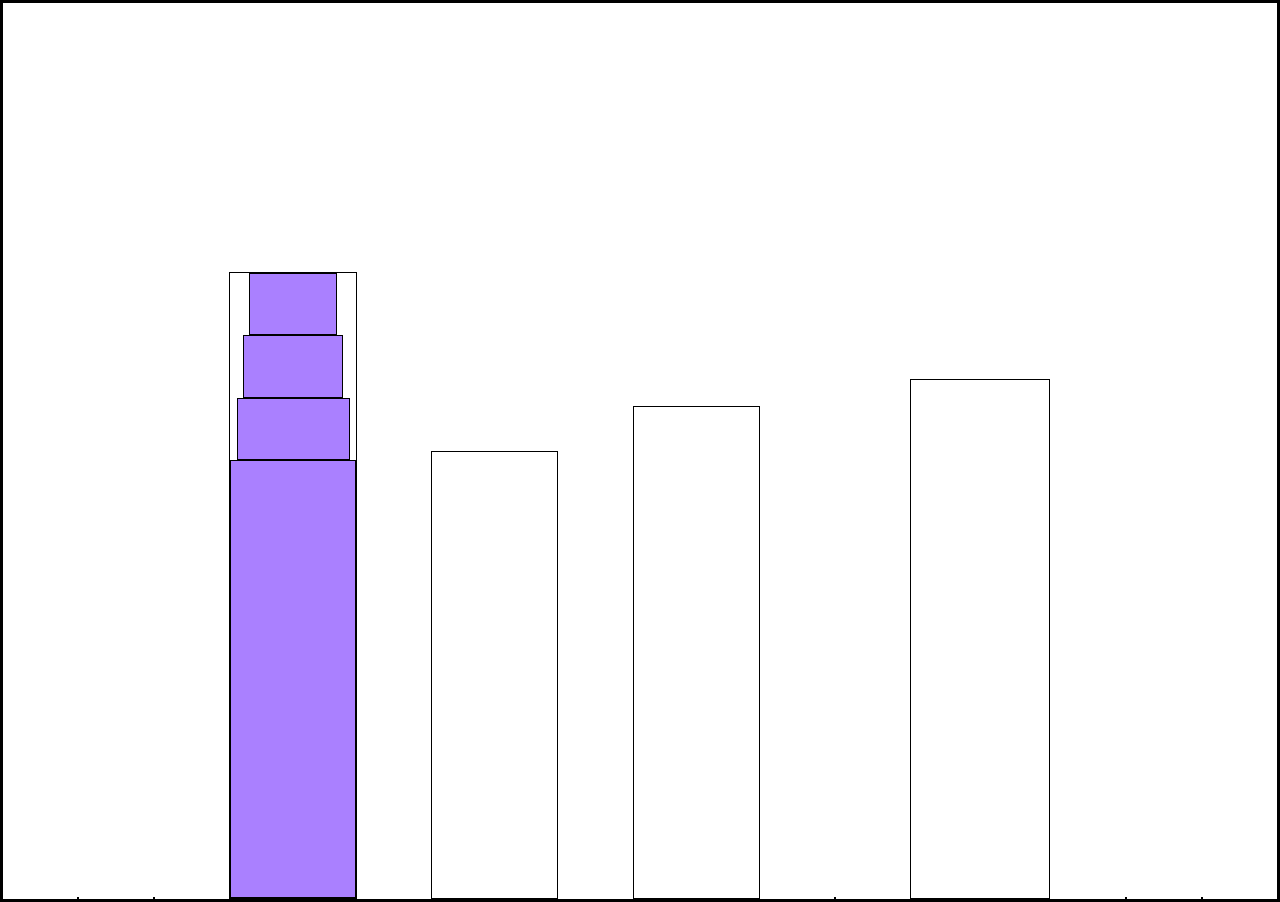
<file: city.html>
<!DOCTYPE html>
<html lang="en">    
  <head>
    <meta charset="UTF-8">
    <title>City Skyline</title>
    <link href="css/styles.css" rel="stylesheet" />   
  </head>

  <body>
    <div class="background-buildings">
      <div></div>
      <div></div>
      <div class="bb1">
        <div class="bb1a"></div>
        <div class="bb1b"></div>
        <div class="bb1c"></div>
        <div class="bb1d"></div>
      </div>
      <div class="bb2"></div>
      <div class="bb3"></div>
      <div></div>
      <div class="bb4"></div>
      <div></div>
      <div></div>
    </div>
  </body>
</html>
</file>
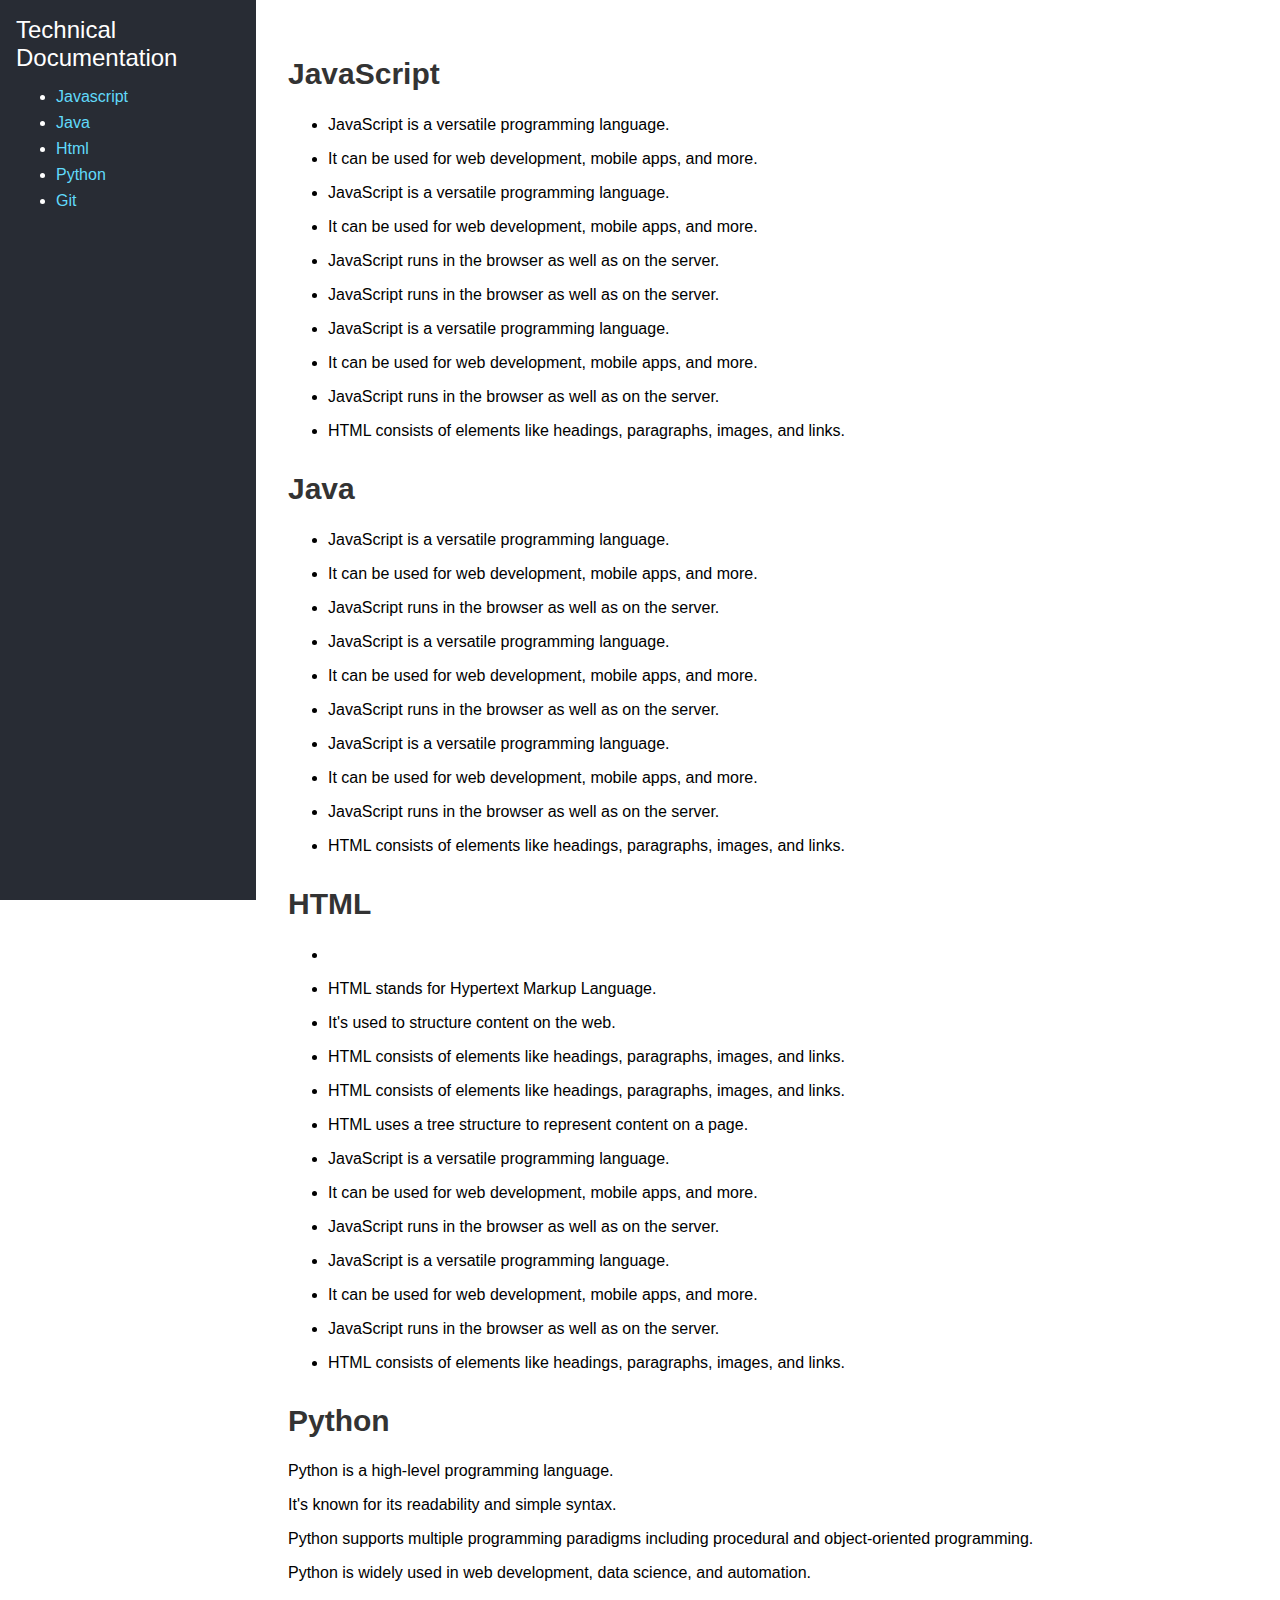
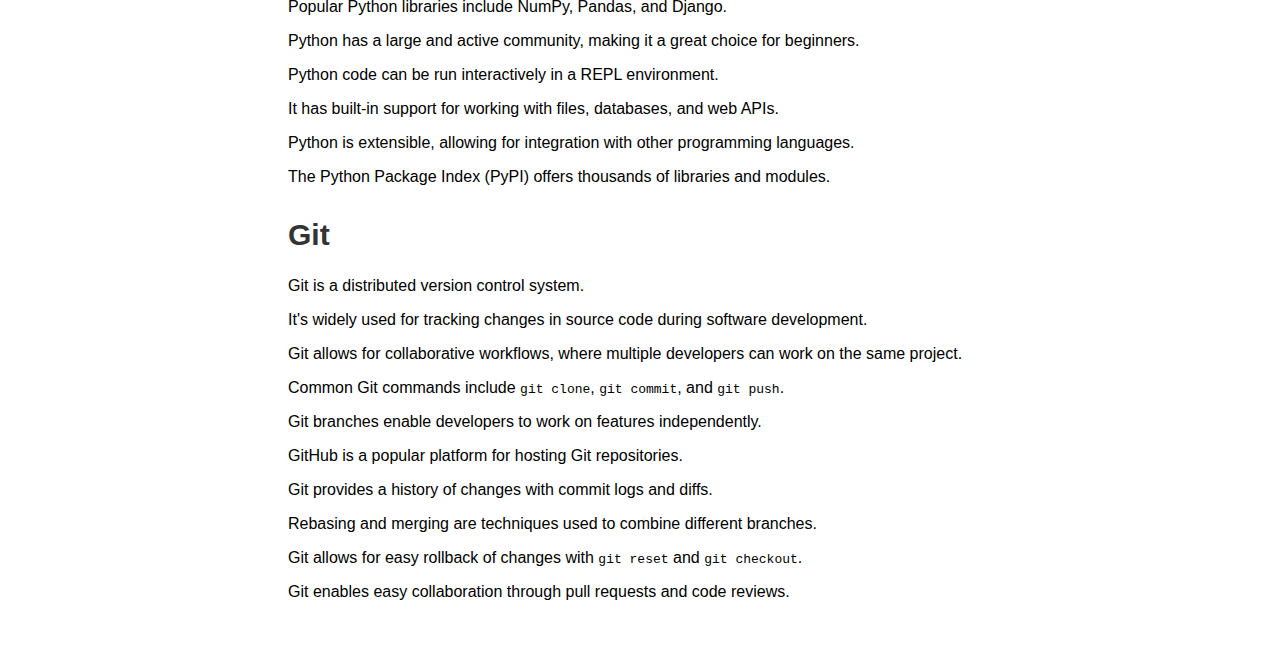
<file: tutorial.html>
<!DOCTYPE html>
<html lang="en">
  <head>
    <meta charset="UTF-8">
    <meta name="viewport" content="width=device-width, initial-scale=1.0">
    <title>Technical Documentation</title>
   <link rel="stylesheet" href="css/styless.css">
  </head>
  <body>
     <main id="main-doc">     
  <section class="main-section" id="javascript">
      <header>
        <h2>JavaScript</h2>
      </header>
      <ul><li>
      <p>JavaScript is a versatile programming language.</p></li>
    <li><p>It can be used for web development, mobile apps, and more.</p></li>
      <li><p>JavaScript is a versatile programming language.</p></li>
     <li><p>It can be used for web development, mobile apps, and more.</p></li>
     <li><p>JavaScript runs in the browser as well as on the server.</p></li>
    <li><p>JavaScript runs in the browser as well as on the server.</p></li>
    <li><p>JavaScript is a versatile programming language.</p></li>
    <li><p>It can be used for web development, mobile apps, and more.</p></li>
    <li><p>JavaScript runs in the browser as well as on the server.</p></li>
    <li><p>HTML consists of elements like headings, paragraphs, images, and links.</p></li></ul>
        </section>

      <section class="main-section" id="java">
        <header>
        <h2>Java</h2>
      </header>
      <ul><li>
      <p>JavaScript is a versatile programming language.</p></li>
      <li><p>It can be used for web development, mobile apps, and more.</p></li>
      <li><p>JavaScript runs in the browser as well as on the server.</p></li>
      <li><p>JavaScript is a versatile programming language.</p></li>
      <li><p>It can be used for web development, mobile apps, and more.</p></li>
      <li><p>JavaScript runs in the browser as well as on the server.</p></li>
      <li><p>JavaScript is a versatile programming language.</p></li>
      <li><p>It can be used for web development, mobile apps, and more.</p></li>
      <li><p>JavaScript runs in the browser as well as on the server.</p></li>
      <li><p>HTML consists of elements like headings, paragraphs, images, and links.</p></li>
      </section>

      <section class="main-section" id="html">
      <header>
        <h2>HTML</h2>
      </header>
      <ul><li>
        <li><p>HTML stands for Hypertext Markup Language.</p></li>
        <li><p>It's used to structure content on the web.</p></li>
        <li><p>HTML consists of elements like headings, paragraphs, images, and links.</p></li>
        <li><p>HTML consists of elements like headings, paragraphs, images, and links.</p></li>
        <li><p>HTML uses a tree structure to represent content on a page.</p></li>
        <li><p>JavaScript is a versatile programming language.</p></li>
        <li><p>It can be used for web development, mobile apps, and more.</p></li>
        <li><p>JavaScript runs in the browser as well as on the server.</p></li>
        <li><p>JavaScript is a versatile programming language.</p></li>
        <li><p>It can be used for web development, mobile apps, and more.</p></li>
        <li><p>JavaScript runs in the browser as well as on the server.</p></li>
        <li><p>HTML consists of elements like headings, paragraphs, images, and links.</p></li>
      </section>

       <section class="main-section" id="python">
      <header>
        <h2>Python</h2>
      </header>
      <p>Python is a high-level programming language.</p>
      <p>It's known for its readability and simple syntax.</p>
      <p>Python supports multiple programming paradigms including procedural and object-oriented programming.</p>
      <p>Python is widely used in web development, data science, and automation.</p>
      <p>Popular Python libraries include NumPy, Pandas, and Django.</p>
      <p>Python has a large and active community, making it a great choice for beginners.</p>
      <p>Python code can be run interactively in a REPL environment.</p>
      <p>It has built-in support for working with files, databases, and web APIs.</p>
      <p>Python is extensible, allowing for integration with other programming languages.</p>
      <p>The Python Package Index (PyPI) offers thousands of libraries and modules.</p>
    </section>

    <!-- Section 5: Git -->
    <section class="main-section" id="git">
      <header>
        <h2>Git</h2>
      </header>
      <p>Git is a distributed version control system.</p>
      <p>It's widely used for tracking changes in source code during software development.</p>
      <p>Git allows for collaborative workflows, where multiple developers can work on the same project.</p>
      <p>Common Git commands include <code>git clone</code>, <code>git commit</code>, and <code>git push</code>.</p>
      <p>Git branches enable developers to work on features independently.</p>
      <p>GitHub is a popular platform for hosting Git repositories.</p>
      <p>Git provides a history of changes with commit logs and diffs.</p>
      <p>Rebasing and merging are techniques used to combine different branches.</p>
      <p>Git allows for easy rollback of changes with <code>git reset</code> and <code>git checkout</code>.</p>
      <p>Git enables easy collaboration through pull requests and code reviews.</p>
    </section>
 </main>
  </body>
<nav id="navbar">
    <header>Technical Documentation</header>
    <ul>
      <li>
        <a class="nav-link" href="#javascript">Javascript</a>
        </li>
        <li>
        <a class="nav-link" href="#java">Java</a>
        </li>
        <li>
        <a class="nav-link" href="#html">Html</a>
        </li>
        <li>
        <a class="nav-link" href="#python">Python</a>
        </li>
        <li>
        <a class="nav-link" href="#git">Git</a>
        </li>
        </ul>
        </nav>
  
      </html>
</file>
<file: css/styles.css>
* {
    border: 1px solid black;
    box-sizing: border-box;
  }
  
  body {
    height: 100vh;
    margin: 0;
    overflow: hidden;
  }
  
  .background-buildings {
    width: 100%;
    height: 100%;
    display: flex;
    align-items: flex-end;
    justify-content: space-evenly;
  }
  .bb1 {
    width: 10%;
    height: 70%;
    display: flex;
    flex-direction: column;
    align-items: center;
    --building-color1: #aa80ff;
  }
  
  .bb1a {
    width: 70%;
    height: 10%;
    background-color: var(--building-color1);
  }
  
  .bb1b {
    width: 80%;
    height: 10%;
    background-color: var(--building-color1);
  }
  
  .bb1c {
    width: 90%;
    height: 10%;
    background-color: var(--building-color1);
  }
  
  .bb1d {
    width: 100%;
    height: 70%;
    background-color: var(--building-color1);
  }
  
  .bb2 {
    width: 10%;
    height: 50%;
  }
  .bb3 {
    width: 10%;
    height: 55%;
  }
  
  .bb4 {
    width: 11%;
    height: 58%;
  }
</file>
<file: css/styless.css>
body {
    font-family: Arial, sans-serif;
    margin: 0;
    padding: 0;
  }
  
  #navbar {
    position: fixed;
    top: 0;
    left: 0;
    width: 20%;
    height: 100vh;
    background-color: #282c34;
    color: white;
    padding: 1rem;
    box-sizing: border-box;
  }
  
  #navbar header {
    font-size: 1.5rem;
    margin-bottom: 1rem;
  }
  
  .nav-link {
    display: block;
    color: #61dafb;
    text-decoration: none;
    margin: 0.5rem 0;
  }
  
  .nav-link:hover {
    text-decoration: underline;
  }
  
  #main-doc {
    margin-left: 20%;
    padding: 2rem;
  }
  
  .main-section {
    margin-bottom: 2rem;
  }
  
  .main-section header {
    font-size: 1.25rem;
    color: #333;
  }
  
  @media (max-width: 768px) {
    #navbar {
      position: static;
      width: 100%;
      height: auto;
      text-align: center;
    }
    
    #main-doc {
      margin-left: 0;
      padding: 1rem;
    }
  }
</file>
